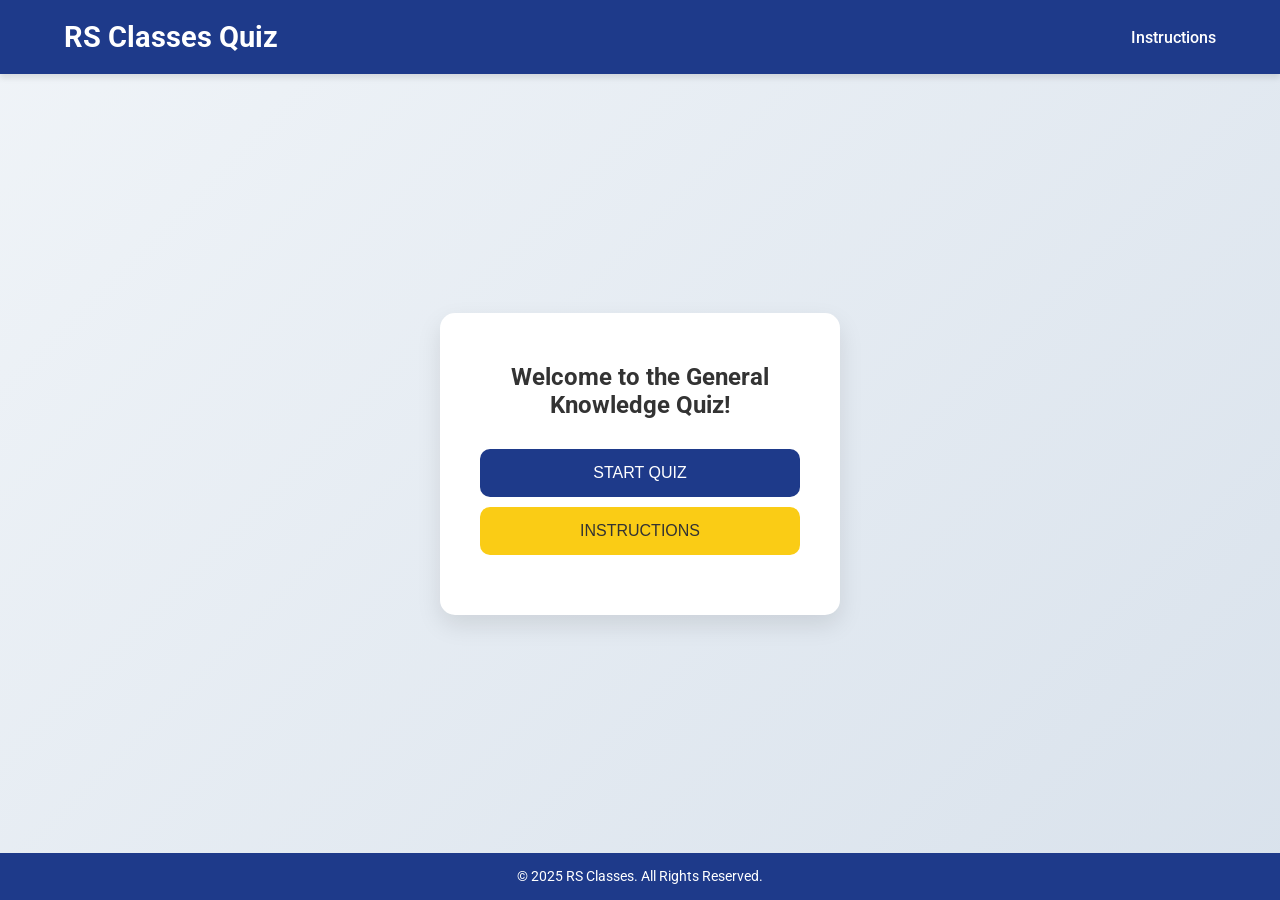
<file: index.html>
<!DOCTYPE html>
<html lang="en">

<head>
    <meta charset="UTF-8">
    <meta name="viewport" content="width=device-width, initial-scale=1.0">
    <title>RS Classes Quiz</title>
    <link rel="stylesheet" href="CSS/style.css">
    <link href="https://fonts.googleapis.com/css2?family=Roboto:wght@400;700&display=swap" rel="stylesheet">
</head>

<body>

    <!-- Header -->
    <header>
        <div class="container">
            <h1>RS Classes Quiz</h1>
            <nav>
                <a href="#instructions">Instructions</a>
            </nav>
        </div>
    </header>

    <!-- Main Quiz Section -->
    <main>
        <div class="quiz-container">
            <h2>Welcome to the General Knowledge Quiz!</h2>
            <a href="userdetail.html">
                <button class="btn start-btn">START QUIZ</button>
            </a>
            <a href="instruction.html" target="_self">
                <button class="btn instructions-btn" id="instructions">INSTRUCTIONS</button>
            </a>
        </div>
    </main>

    <!-- Footer -->
    <footer>
        <div class="container">
            <p>&copy; 2025 RS Classes. All Rights Reserved.</p>
        </div>
    </footer>

</body>

</html>
</file>
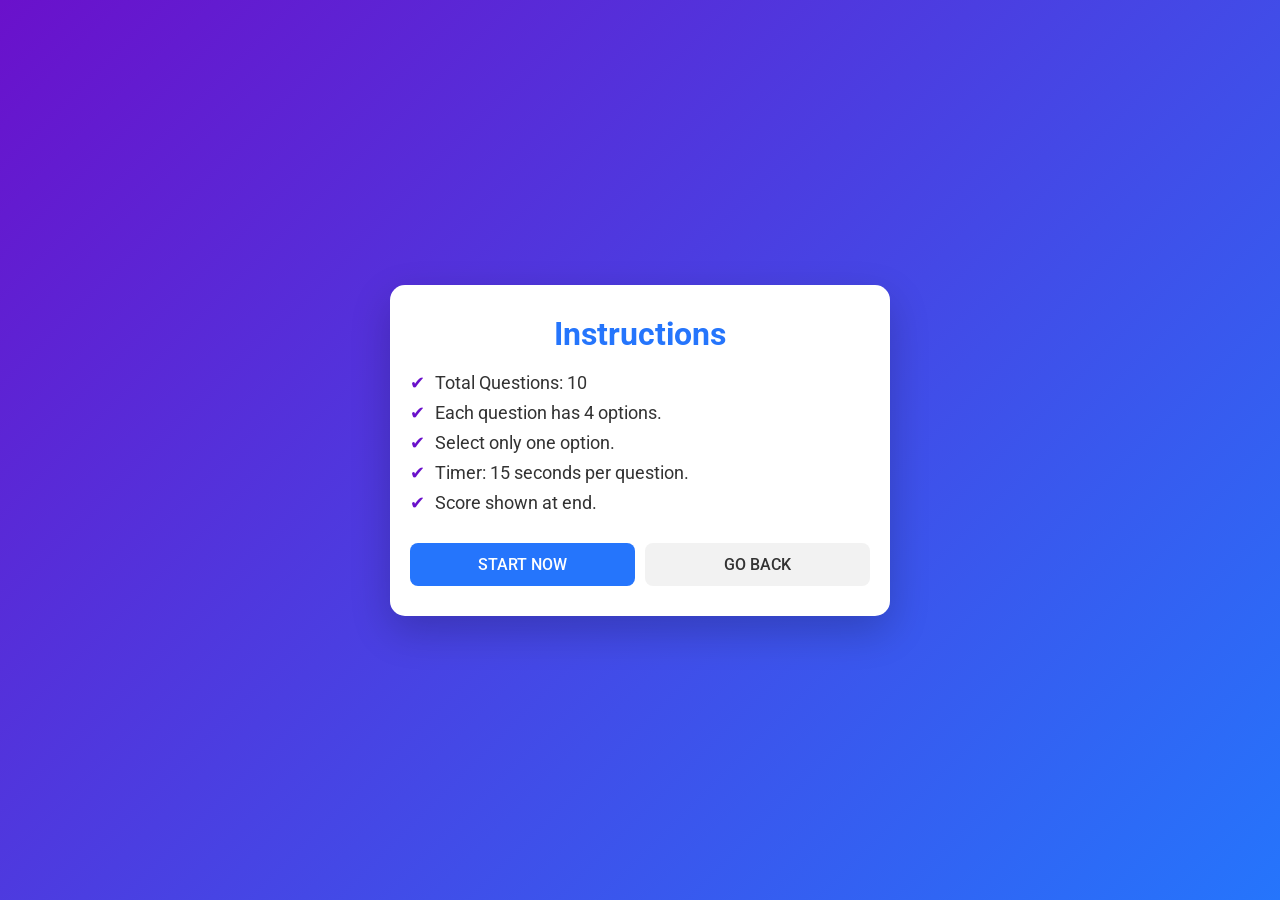
<file: instruction.html>
<!DOCTYPE html>
<html lang="en">
<head>
    <meta charset="UTF-8">
    <meta name="viewport" content="width=device-width, initial-scale=1.0">
    <title>Quiz App</title>
    <link rel="stylesheet" href="CSS/instruction.css">
</head>
<body>
    <div class="quiz-container">
        <div class="quiz-header">
            <h1>Instructions</h1>
        </div>

        <div class="instructions">
            <ul>
                <li>Total Questions: 10</li>
                <li>Each question has 4 options.</li>
                <li>Select only one option.</li>
                <li>Timer: 15 seconds per question.</li>
                <li>Score shown at end.</li>
            </ul>
        </div>

        <div class="quiz-actions">
            <a href="userdetail.html">
                <button class="btn start-btn">START NOW</button>
            </a>
            
            <a href="index.html">
                <button class="btn back-btn">GO BACK</button>
            </a>
        </div>
    </div>
</body>
</html>
</file>
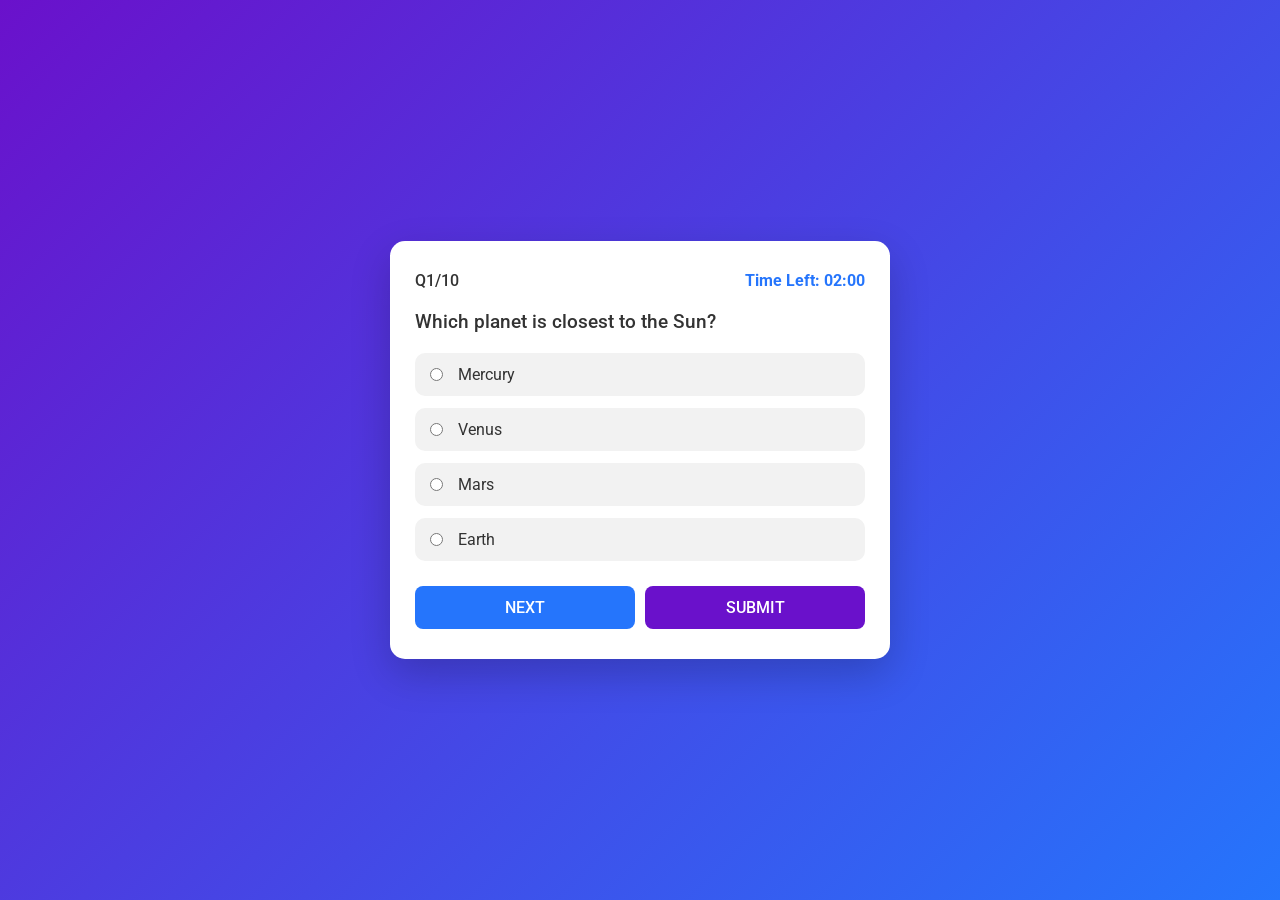
<file: question.html>
<!DOCTYPE html>
<html lang="en">
<head>
    <meta charset="UTF-8">
    <meta name="viewport" content="width=device-width, initial-scale=1.0">
    <title>RS Classes Quiz - Question</title>
    <link rel="stylesheet" href="CSS/question.css">
</head>
<body>
    <div class="quiz-container" >
        <!-- Quiz Header -->
        <div class="quiz-header">
            <span class="question-number" id="questionNumber">Q1/10</span>
            <span class="timer" id="timer">Timer: 2:00

            </span>
        </div>

       
        <div class="question">
            <p class="question-text" id="questionText"></p>
        </div>

        
        <div class="options" id="optionsContainer">
            <label class="option">
                <input type="radio" name="quiz-option">
                <span id="opt1"></span>
            </label>
            <label class="option">
                <input type="radio" name="quiz-option">
                <span id="opt2"></span>
            </label>
            <label class="option">
                <input type="radio" name="quiz-option">
                <span  id="opt3"></span>
            </label>
            <label class="option">
                <input type="radio" name="quiz-option">
                <span id="opt4"></span>
            </label>
        </div>

        <!-- Buttons -->
        <div class="quiz-actions">
            <button class="btn next-btn" onclick="nextQuestion()">NEXT</button>
            <button class="btn submit-btn" id="submit-btn" onclick="submitAnswer()">SUBMIT</button>
        </div>
    </div>

    <div class="result"></div>

<script src="JS/script.js">
</script>
</body>
</html>
</file>
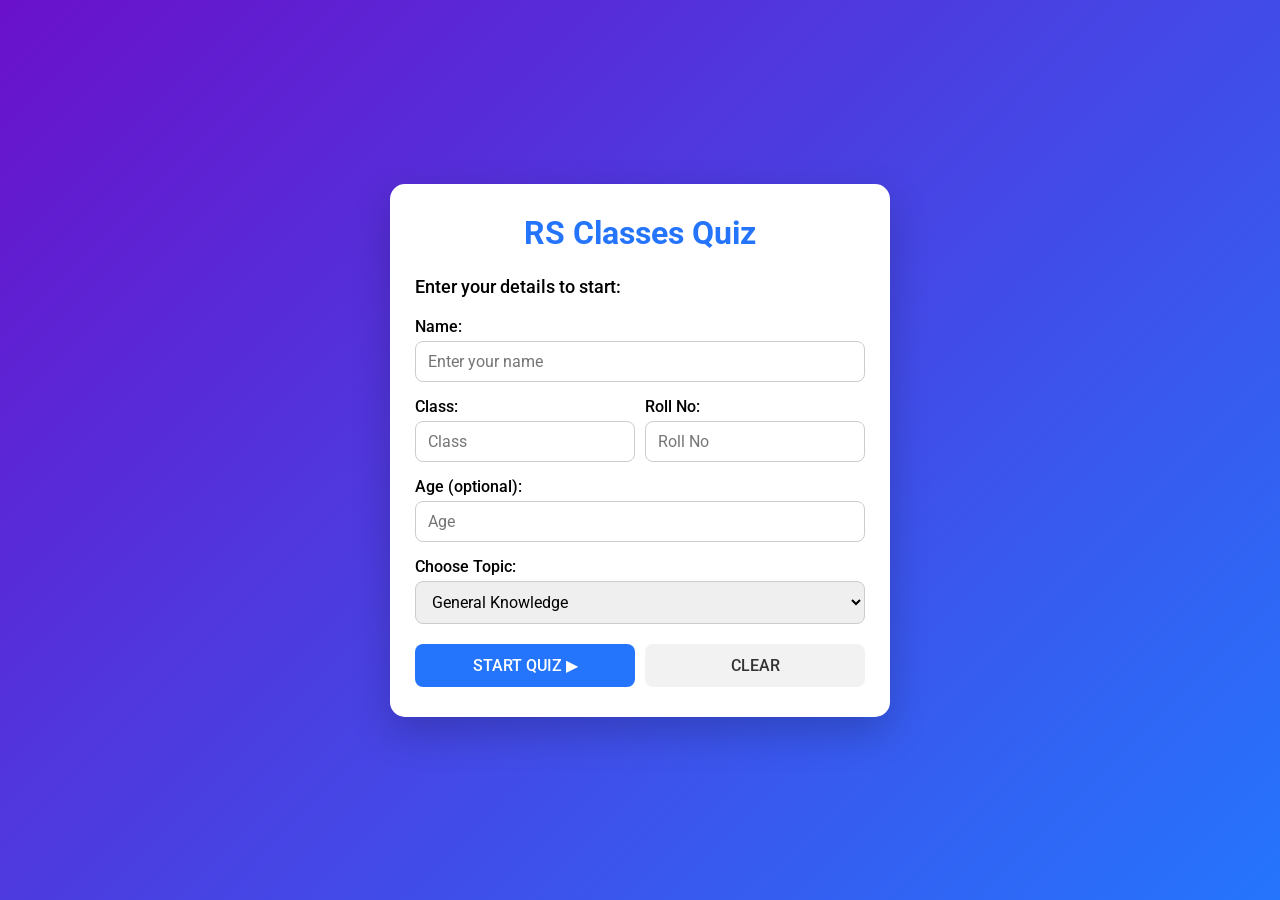
<file: userdetail.html>
<!DOCTYPE html>
<html lang="en">
<head>
    <meta charset="UTF-8">
    <meta name="viewport" content="width=device-width, initial-scale=1.0">
    <title>RS Classes Quiz</title>
    <link rel="stylesheet" href="CSS/userdetail.css">
</head>
<body>
    <div class="quiz-container">
        <!-- Logo / Title -->
        <div class="quiz-header">
            <h1>RS Classes Quiz</h1>
        </div>

        <!-- User Details Form -->
        <form class="user-form">
            <p class="form-title">Enter your details to start:</p>

            <div class="form-group">
                <label for="name">Name:</label>
                <input type="text" id="name" placeholder="Enter your name" required>
            </div>

            <div class="form-group-inline">
                <div class="form-group">
                    <label for="userClass">Class:</label>
                    <input type="text" id="userClass" placeholder="Class" required>
                </div>
                <div class="form-group">
                    <label for="roll">Roll No:</label>
                    <input type="text" id="roll" placeholder="Roll No" required>
                </div>
            </div>

            <div class="form-group">
                <label for="age">Age (optional):</label>
                <input type="number" id="age" placeholder="Age">
            </div>

            <div class="form-group">
                <label for="topic">Choose Topic:</label>
                <select id="topic">
                    <option>General Knowledge</option>
                    <option>Mathematics</option>
                    <option>Science</option>
                    <option>History</option>
                </select>
            </div>

            <!-- Buttons -->
            <div class="form-actions">
                <button type="submit" class="btn start-btn">START QUIZ ▶</button>
                <button type="reset" class="btn clear-btn">CLEAR</button>
               
            </div>
        </form>
    </div>

<script>
document.addEventListener("DOMContentLoaded", () => {
    const form = document.querySelector(".user-form");

    form.addEventListener("submit", function (e) {
        e.preventDefault();

        const name = document.getElementById("name").value.trim();
        const userClass = document.getElementById("userClass").value.trim();
        const roll = document.getElementById("roll").value.trim();

        if (!name || !userClass || !roll) {
            alert("Please fill all required fields");
            return;
        }

        localStorage.setItem("username", name);
        localStorage.setItem("userClass", userClass);
        localStorage.setItem("roll", roll);

        window.location.href = "question.html";
    });
});

    </script>
</body>
</html>
</file>
<file: CSS/style.css>
/* Reset some default styles */
* {
    margin: 0;
    padding: 0;
    box-sizing: border-box;
}

body {
    font-family: 'Roboto', sans-serif;
    background: linear-gradient(135deg, #f0f4f8, #d9e2ec);
    color: #333;
    display: flex;
    flex-direction: column;
    min-height: 100vh;
}

/* Header Styling */
header {
    background-color: #1e3a8a;
    color: #fff;
    padding: 20px 0;
    box-shadow: 0 4px 6px rgba(0,0,0,0.1);
}

header .container {
    width: 90%;
    max-width: 1200px;
    margin: 0 auto;
    display: flex;
    justify-content: space-between;
    align-items: center;
}

header h1 {
    font-size: 1.8rem;
}

header nav a {
    color: #fff;
    text-decoration: none;
    font-weight: 500;
    margin-left: 20px;
    transition: color 0.3s;
}

header nav a:hover {
    color: #facc15;
}

/* Main Section */
main {
    flex: 1;
    display: flex;
    justify-content: center;
    align-items: center;
    padding: 50px 20px;
}

.quiz-container {
    background: #fff;
    padding: 50px 40px;
    border-radius: 15px;
    box-shadow: 0 10px 25px rgba(0,0,0,0.1);
    text-align: center;
    width: 100%;
    max-width: 400px;
}
.quiz-container a {
    text-decoration: none;
}

.quiz-container h2 {
    margin-bottom: 30px;
    font-size: 1.5rem;
}

/* Buttons stacked in column */
.btn {
    display: block;           /* stack vertically */
    width: 100%;              /* full width */
    padding: 15px 0;
    margin: 10px 0;
    border: none;
    border-radius: 10px;
    font-size: 1rem;
    cursor: pointer;
    transition: all 0.3s ease;
}

.start-btn {
    background-color: #1e3a8a;
    color: #fff;
}

.start-btn:hover {
    background-color: #2563eb;
}

.instructions-btn {
    background-color: #facc15;
    color: #333;
}


.instructions-btn:hover {
    background-color: #fbbf24;
}

/* Footer */
footer {
    background-color: #1e3a8a;
    color: #fff;
    text-align: center;
    padding: 15px 0;
    font-size: 0.9rem;
}
</file>
<file: CSS/instruction.css>
/* Google Font */
@import url('https://fonts.googleapis.com/css2?family=Roboto:wght@400;500;700&display=swap');

* {
    box-sizing: border-box;
    margin: 0;
    padding: 0;
    font-family: 'Roboto', sans-serif;
}

body {
    height: 100vh;
    display: flex;
    justify-content: center;
    align-items: center;
    background: linear-gradient(135deg, #6a11cb, #2575fc);
    color: #333;
}

.quiz-container {
    background: #fff;
    width: 90%;
    max-width: 500px;
    border-radius: 15px;
    padding: 30px 20px;
    box-shadow: 0 15px 40px rgba(0,0,0,0.2);
    text-align: center;
}

.quiz-header h1 {
    font-size: 2rem;
    margin-bottom: 20px;
    color: #2575fc;
}

.instructions {
    text-align: left;
    margin-bottom: 30px;
}

.instructions ul {
    list-style: none;
}

.instructions ul li {
    margin: 10px 0;
    font-size: 1.1rem;
    position: relative;
    padding-left: 25px;
}

.instructions ul li::before {
    content: "✔";
    position: absolute;
    left: 0;
    color: #6a11cb;
}

.quiz-actions {
    display: flex;
    justify-content: space-between;
    gap: 10px;
}

.quiz-actions a {
    flex: 1;           
    display: block;   
    text-decoration: none;
}
.btn {
    flex: 1;
    padding: 12px 0;
    border: none;
    border-radius: 8px;
    cursor: pointer;
    font-size: 1rem;
    font-weight: 500;
    transition: all 0.3s ease;
}

.start-btn {
    width: 100%;
    background: #2575fc;
    color: #fff;
}

.start-btn:hover {
    background: #1a5bdc;
}

.back-btn {
    width: 100%;
    background: #f2f2f2;
    color: #333;
}


.back-btn:hover {
    background: #e0e0e0;
}
</file>
<file: CSS/question.css>
@import url('https://fonts.googleapis.com/css2?family=Roboto:wght@400;500;700&display=swap');

* {
    box-sizing: border-box;
    margin: 0;
    padding: 0;
    font-family: 'Roboto', sans-serif;
}

body {
    display: flex;
    justify-content: center;
    align-items: center;
    height: 100vh;
    background: linear-gradient(135deg, #6a11cb, #2575fc);
    color: #333;
}

.quiz-container {
    background: #fff;
    width: 90%;
    max-width: 500px;
    padding: 30px 25px;
    border-radius: 15px;
    box-shadow: 0 15px 40px rgba(0,0,0,0.2);
}

.quiz-header {
    display: flex;
    justify-content: space-between;
    margin-bottom: 20px;
    font-weight: 500;
}

.timer {
    color: #2575fc;
    font-weight: bold;
}

.question {
    margin-bottom: 20px;
}

.question-text {
    font-size: 1.2rem;
    font-weight: 500;
}

.options {
    display: flex;
    flex-direction: column;
    gap: 12px;
    margin-bottom: 25px;
}

.option {
    display: flex;
    align-items: center;
    background: #f2f2f2;
    padding: 12px 15px;
    border-radius: 10px;
    cursor: pointer;
    transition: all 0.3s ease;
}

.option input[type="radio"] {
    margin-right: 15px;
    accent-color: #2575fc; /* Modern radio color */
}

.option:hover {
    background: #e0e0e0;
}

.quiz-actions {
    display: flex;
    justify-content: space-between;
    gap: 10px;
}

.btn {
    flex: 1;
    padding: 12px 0;
    border: none;
    border-radius: 8px;
    font-size: 1rem;
    font-weight: 500;
    cursor: pointer;
    transition: all 0.3s ease;
}

.next-btn {
    background: #2575fc;
    color: #fff;
}

.next-btn:hover {
    background: #1a5bdc;
}

.submit-btn {
    background: #6a11cb;
    color: #fff;
}

.submit-btn:hover {
    background: #500fa0;
}

/* dashboard design  */
.result {
    position: fixed;
    inset: 0;
    background: rgba(0, 0, 0, 0.25);
    display: flex;
    justify-content: center;
    align-items: center;
    opacity: 0;
    pointer-events: none;
    transition: opacity 0.3s ease;
}

.result.show {
    opacity: 1;
    pointer-events: auto;
}

/* MAIN CARD */
.result-box {
    background: #ffffff;
    width: 90%;
    max-width: 450px;
    border-radius: 15px;
    padding: 25px;
    box-shadow: 0 12px 35px rgba(0,0,0,0.2);
    animation: slideUp 0.4s ease;
}

@keyframes slideUp {
    from {
        transform: translateY(40px);
        opacity: 0;
    }
    to {
        transform: translateY(0);
        opacity: 1;
    }
}

/* TITLE */
.result-box h2 {
    text-align: center;
    margin-bottom: 20px;
    color: #2575fc;
}

/* USER DETAILS */
/* USER DETAILS CARD */
.user-info {
    background: linear-gradient(135deg, #f0f4ff, #f9fbff);
    border-left: 5px solid #2575fc;
    border-radius: 10px;
    padding: 16px;
    margin-bottom: 22px;
}

.user-info p {
    margin: 8px 0;
    font-size: 0.95rem;
    color: #333;
}

.user-info p strong {
    color: #2575fc;
    font-weight: 500;
}

.user-info p::before {
    content: "• ";
    color: #2575fc;
    font-weight: bold;
}



/* SCORE CIRCLE */
.score-circle {
    width: 110px;
    height: 110px;
    border-radius: 50%;
    border: 6px solid #2575fc;
    display: flex;
    flex-direction: column;
    justify-content: center;
    align-items: center;
    margin: 0 auto 20px;
    font-weight: bold;
}

.score-circle span {
    font-size: 2rem;
}

.score-circle small {
    font-size: 0.9rem;
}

/* STATS */
.stats {
    display: flex;
    justify-content: space-between;
    margin-bottom: 20px;
}

.stats div {
    background: #f5f7fa;
    border-radius: 10px;
    padding: 10px;
    width: 30%;
    text-align: center;
}

.stats p {
    font-size: 0.8rem;
    margin-bottom: 5px;
}

.stats span {
    font-size: 1.2rem;
    font-weight: bold;
}

.correct { color: #2ecc71; }
.wrong { color: #e74c3c; }

/* BUTTON */
.result-actions {
    display: flex;
    justify-content: space-between; /* buttons spread out */
    gap: 15px; /* space between buttons */
    margin-top: 20px;
}

.restart-btn, .print-btn {
    flex: 1; /* buttons take equal width */
    padding: 12px 0;
    font-size: 1rem;
    border-radius: 8px;
    border: none;
    cursor: pointer;
    font-weight: 500;
    transition: background 0.2s ease;
}

.restart-btn {
    width: 100%;
    padding: 12px;
    background: #2575fc;
    color: #fff;
    border: none;
    border-radius: 8px;
    font-size: 1rem;
    font-weight: 500;
    cursor: pointer;
    transition: background 0.2s ease;
}

.restart-btn:hover {
    background: #1a5bdc;
}

.print-btn {
    width: 48%;
    padding: 12px;
    background: #4caf50;
    color: #fff;
    border: none;
    border-radius: 8px;
    font-size: 1rem;
    font-weight: 500;
    cursor: pointer;
    transition: background 0.2s ease;
}

.print-btn:hover {
    background: #3e8e41;
}

.result-actions {
    display: flex;
    justify-content: space-between;
    gap: 10px;
}

@media print {
    body * {
        visibility: hidden; /* hide everything by default */
    }

    .result-box, .result-box * {
        visibility: visible; /* show only the result box */
    }

    .result-box {
        position: absolute;
        left: 0;
        top: 0;
        width: 100%;
    }

    button {
        display: none; /* hide buttons in print */
    }
}
</file>
<file: CSS/userdetail.css>
@import url('https://fonts.googleapis.com/css2?family=Roboto:wght@400;500;700&display=swap');

* {
    box-sizing: border-box;
    margin: 0;
    padding: 0;
    font-family: 'Roboto', sans-serif;
}

body {
    display: flex;
    justify-content: center;
    align-items: center;
    height: 100vh;
    background: linear-gradient(135deg, #6a11cb, #2575fc);
}

.quiz-container {
    background: #fff;
    width: 90%;
    max-width: 500px;
    padding: 30px 25px;
    border-radius: 15px;
    box-shadow: 0 15px 40px rgba(0,0,0,0.2);
    text-align: center;
}

.quiz-header h1 {
    color: #2575fc;
    font-size: 2rem;
    margin-bottom: 25px;
}

.user-form .form-title {
    font-weight: 500;
    margin-bottom: 20px;
    font-size: 1.1rem;
    text-align: left;
}

.form-group {
    margin-bottom: 15px;
    text-align: left;
}

.form-group label {
    display: block;
    margin-bottom: 5px;
    font-weight: 500;
}

.form-group input,
.form-group select {
    width: 100%;
    padding: 10px 12px;
    border-radius: 8px;
    border: 1px solid #ccc;
    font-size: 1rem;
    outline: none;
    transition: 0.3s;
}

.form-group input:focus,
.form-group select:focus {
    border-color: #2575fc;
    box-shadow: 0 0 5px rgba(37,117,252,0.5);
}

.form-group-inline {
    display: flex;
    gap: 10px;
    justify-content: space-between;
}

.form-group-inline .form-group {
    flex: 1;
}

.form-actions {
    display: flex;
    justify-content: space-between;
    gap: 10px;
    margin-top: 20px;
}

.btn {
    flex: 1;
    padding: 12px 0;
    border: none;
    border-radius: 8px;
    font-size: 1rem;
    font-weight: 500;
    cursor: pointer;
    transition: all 0.3s ease;
}

.start-btn {
    background: #2575fc;
    color: #fff;
}

.start-btn:hover {
    background: #1a5bdc;
}

.clear-btn {
    background: #f2f2f2;
    color: #333;
}

.clear-btn:hover {
    background: #e0e0e0;
}
</file>
